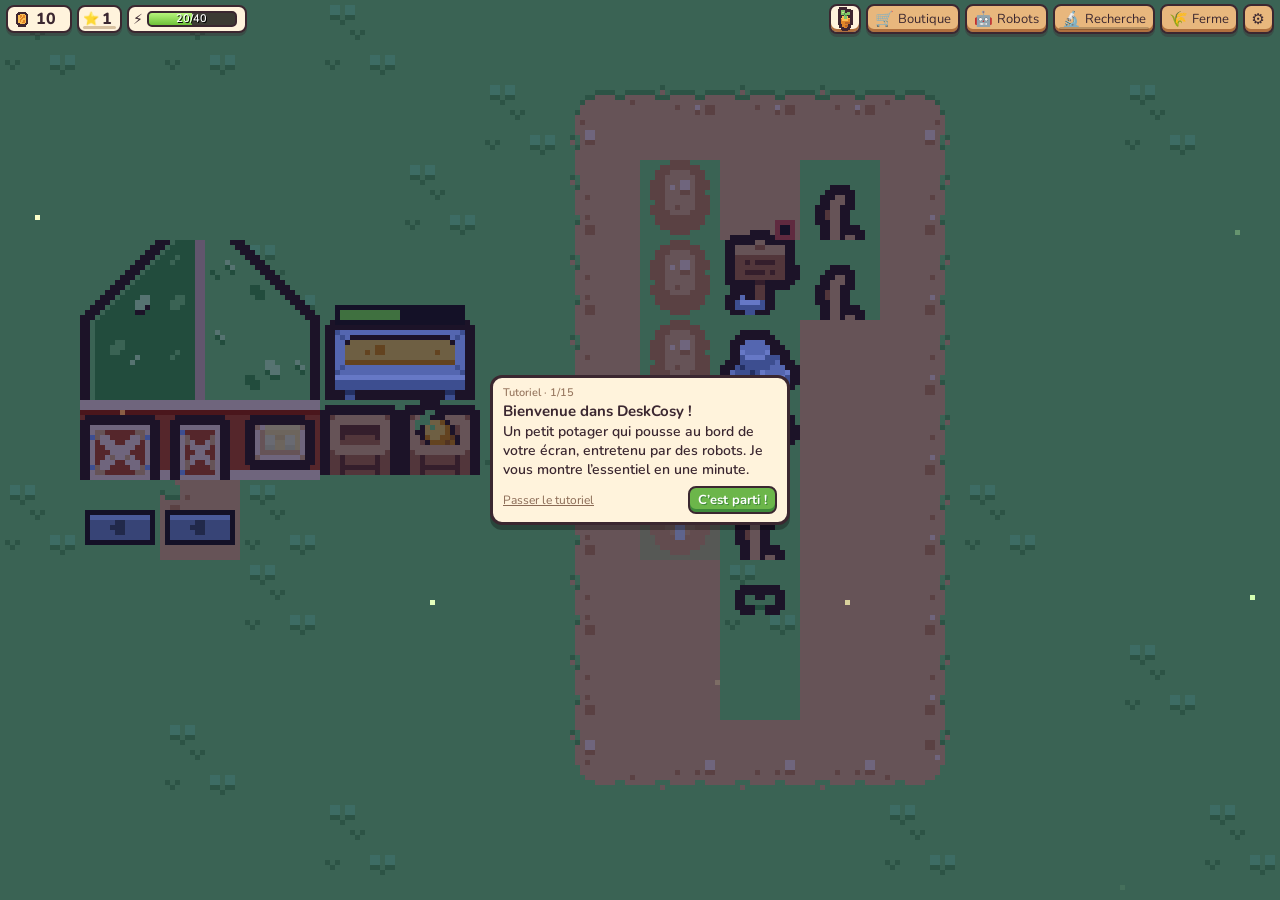
<file: index.html>
<!doctype html>
<html lang="fr">
<head>
<meta charset="utf-8">
<meta name="viewport" content="width=device-width, initial-scale=1, maximum-scale=1, user-scalable=no, viewport-fit=cover">
<meta name="theme-color" content="#5a9e4b">
<meta name="mobile-web-app-capable" content="yes">
<meta name="apple-mobile-web-app-capable" content="yes">
<title>DeskCosy</title>
<link rel="icon" type="image/png" href="assets/img/deskcosy.png">
<link rel="stylesheet" href="css/style.css">
</head>
<body>
<div id="app">
  <canvas id="world"></canvas>

  <!-- Barre du haut -->
  <header id="hud">
    <div class="hud-left">
      <div class="drag" id="dragHandle" title="Glisser pour déplacer la fenêtre">⠿</div>
      <div class="res" id="resCoins" title="Pièces"><span class="ic-coin"></span><b id="coins">0</b><small id="cps"></small></div>
      <div class="res lvl" id="resLevel" title="Palier"><span>⭐</span><b id="lvlNum">1</b><div class="xp"><div id="lvlFill"></div></div></div>
      <div class="res sess" id="resSess" title="Durée de cette session de recharge">🔌<b id="sessTime">0 min</b></div>
      <div class="res energy" id="resEnergy" title="Énergie des robots (compost)">
        <span class="bolt">⚡</span>
        <div class="bar"><div class="fill" id="energyFill"></div><span id="energyTxt">0/0</span></div>
      </div>
    </div>
    <div class="hud-right">
      <button class="hbtn" id="btnRegion" title="Changer de région"><span id="regionIc">🍂</span><span class="lbl" id="regionLbl">Vallée</span></button>
      <button class="hbtn seed" id="btnSeed" title="Graine à planter"><span id="seedIcon"></span></button>
      <button class="hbtn" id="btnShop" title="Boutique">🛒<span class="lbl">Boutique</span></button>
      <button class="hbtn" id="btnBots" title="Robots">🤖<span class="lbl">Robots</span></button>
      <button class="hbtn" id="btnLab" title="Recherche">🔬<span class="lbl">Recherche</span><i class="prog"><i id="labFill"></i></i></button>
      <button class="hbtn" id="btnFarm" title="Ferme">🌾<span class="lbl">Ferme</span><i class="dot" id="questDot"></i></button>
      <button class="hbtn" id="btnOpts" title="Options">⚙</button>
      <button class="hbtn desk-only" id="btnMin" title="Réduire">—</button>
      <button class="hbtn desk-only" id="btnQuit" title="Quitter">✕</button>
    </div>
  </header>

  <div id="toasts"></div>

  <!-- Panneau modal -->
  <div id="modal" class="hidden">
    <div class="sheet">
      <div class="sheet-head">
        <div class="tabs" id="tabs"></div>
        <button class="close" id="modalClose">✕</button>
      </div>
      <div class="sheet-body" id="modalBody"></div>
    </div>
  </div>

  <!-- Sélecteur de graine -->
  <div id="seedPicker" class="hidden"></div>

  <div id="resizeGrip" title="Glisser pour redimensionner"></div>

  <div id="tuto" class="hidden"></div>

  <div id="boot">
    <div class="boot-title">DeskCosy</div>
    <div class="boot-sub">Le petit potager des robots</div>
    <div class="boot-load" id="bootMsg">Chargement…</div>
  </div>
</div>

<script src="js/data.js"></script>
<script src="js/assets.js"></script>
<script src="js/audio.js"></script>
<script src="js/game.js"></script>
<script src="js/recharge.js"></script>
<script src="js/render.js"></script>
<script src="js/ui.js"></script>
<script src="js/tuto.js"></script>
<script src="js/main.js"></script>
</body>
</html>
</file>
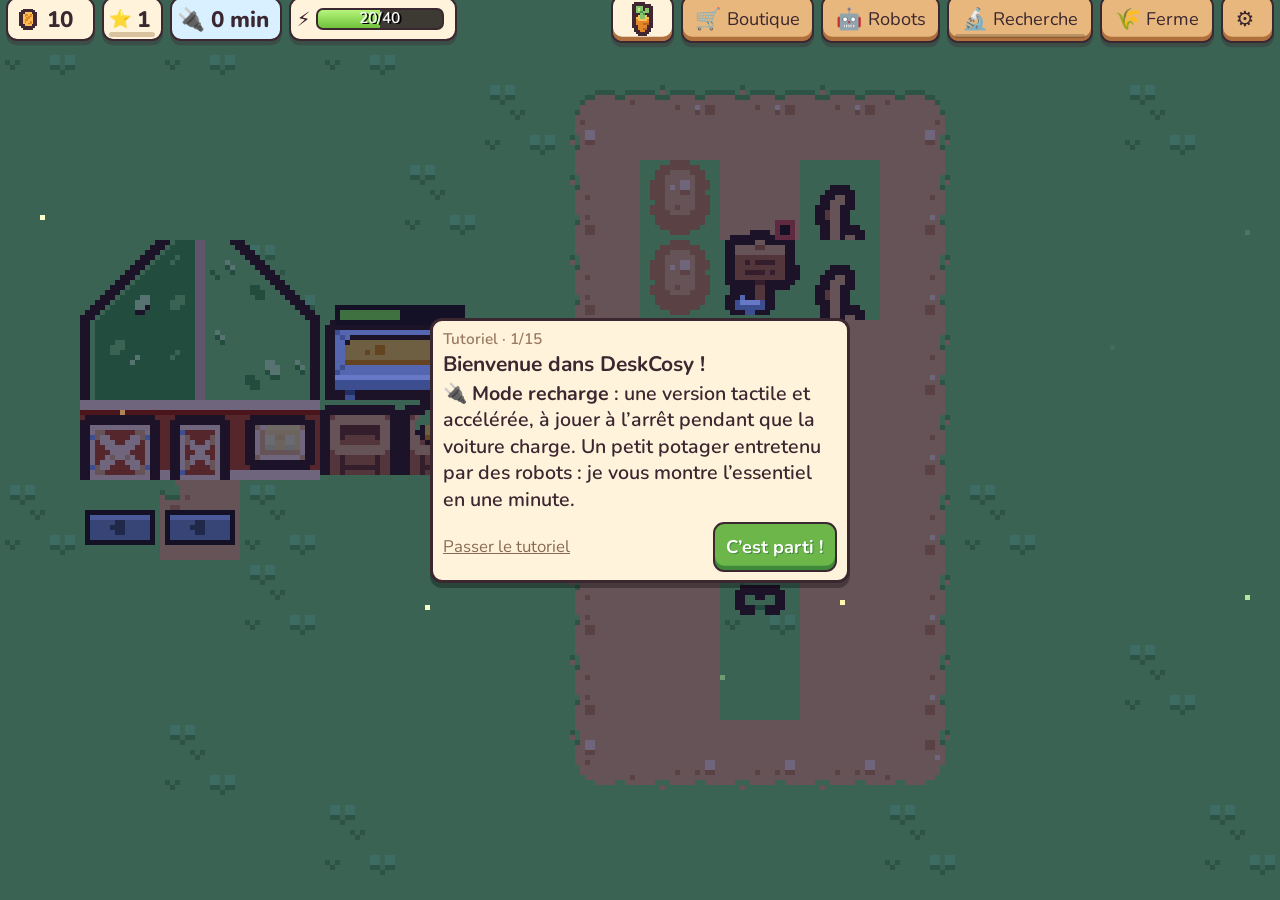
<file: recharge/index.html>
<!doctype html>
<html lang="fr"><head><meta charset="utf-8">
<meta name="viewport" content="width=device-width, initial-scale=1">
<title>DeskCosy — mode recharge</title>
<link rel="icon" type="image/png" href="../assets/img/deskcosy.png">
<meta http-equiv="refresh" content="0; url=../?recharge=1">
<script>location.replace('../?recharge=1');</script>
</head><body style="background:#4d8f3f;color:#fff;font-family:sans-serif">
<a href="../?recharge=1" style="color:#fff">DeskCosy — mode recharge</a>
</body></html>
</file>
<file: css/style.css>
@font-face {
  font-family: "Nunito";
  src: url("../assets/fonts/Nunito.ttf") format("truetype");
  font-weight: 200 1000;
  font-display: swap;
}

:root {
  --ink: #3b2730;
  --wood: #e8b77d;
  --wood-l: #f6dcae;
  --wood-d: #b0703e;
  --wood-dd: #7a4a2c;
  --paper: #fff3dc;
  --green: #6cb64a;
  --green-d: #3f8a3a;
  --blue: #4fa4e0;
  --red: #d9534f;
  --gold: #ffcc4d;
  --energy: #8fe04f;
  --shadow: 0 3px 0 rgba(59, 39, 48, .35);
  --hud-h: 38px;
}

* { box-sizing: border-box; -webkit-tap-highlight-color: transparent; }

html, body {
  margin: 0; padding: 0; width: 100%; height: 100%;
  overflow: hidden; background: #4d8f3f;
  font-family: "Nunito", "Segoe UI", system-ui, sans-serif;
  font-weight: 600;
  color: var(--ink);
  user-select: none; -webkit-user-select: none;
  touch-action: manipulation;
  font-variant-ligatures: none; font-feature-settings: "liga" 0, "clig" 0;
}

#app { position: fixed; inset: 0; }

#world {
  position: absolute; inset: 0; width: 100%; height: 100%;
  image-rendering: pixelated; image-rendering: crisp-edges;
  display: block; cursor: pointer;
}

button { font-family: inherit; font-variant-ligatures: none; color: inherit; cursor: pointer; }

/* ---------- HUD ---------- */
#hud {
  position: absolute; left: 0; right: 0; top: 0;
  height: var(--hud-h);
  padding: 4px 6px; padding-top: max(4px, env(safe-area-inset-top));
  display: flex; align-items: center; justify-content: space-between; gap: 6px;
  pointer-events: none; z-index: 5;
}
#hud > * { pointer-events: auto; }
.hud-left, .hud-right { display: flex; align-items: center; gap: 5px; min-width: 0; }
.hud-right { flex-shrink: 0; }

.drag {
  display: none; width: 22px; height: 28px; border-radius: 6px;
  background: var(--wood); border: 2px solid var(--ink); box-shadow: var(--shadow);
  font-size: 16px; line-height: 22px; text-align: center; cursor: move;
}
body.desktop .drag { display: block; }
.hbtn.desk-only { display: none; }
#btnRegion { display: none; }
body.regions #btnRegion { display: flex; background: #f2c98e; }
body.regions.in-vallee #btnRegion { background: #c6eba5; }
body.in-vallee .res, body.in-vallee .hbtn { box-shadow: inset 0 -3px 0 #c9702a, var(--shadow); }
.req-ok { color: var(--green-d); } .req-no { color: #b0503a; }
.drag { touch-action: none; }
.drag:active { cursor: grabbing; background: var(--wood-l); }
#resizeGrip {
  display: none; position: absolute; right: 0; bottom: 0; width: 22px; height: 22px; z-index: 40;
  cursor: nwse-resize; touch-action: none;
  background: linear-gradient(135deg, transparent 0 45%, var(--ink) 45% 52%, transparent 52% 62%, var(--ink) 62% 69%, transparent 69% 79%, var(--ink) 79% 86%, transparent 86%);
  opacity: .7;
}
body.desktop.free #resizeGrip { display: block; }
body.desktop .hbtn.desk-only { display: flex; }

.res {
  display: flex; align-items: center; gap: 4px; height: 28px; padding: 0 8px 0 4px;
  background: var(--paper); border: 2px solid var(--ink); border-radius: 8px; box-shadow: var(--shadow);
  font-size: 16px; white-space: nowrap;
}
.res b { font-weight: 800; }
.res small { font-size: 11px; color: #8a6a55; margin-left: 2px; }
.ic-coin {
  width: 20px; height: 20px; flex-shrink: 0;
  background: url("../assets/img/town.png") no-repeat;
  background-size: 240px 220px; background-position: -180px -140px;
  image-rendering: pixelated;
}
.ic-coin.sm { display: inline-block; vertical-align: -2px; width: 14px; height: 14px; background-size: 168px 154px; background-position: -126px -98px; }
.energy { min-width: 120px; }
.energy .bolt { font-size: 14px; }
.bar {
  position: relative; flex: 1; height: 16px; min-width: 70px;
  background: #3c3a33; border: 2px solid var(--ink); border-radius: 5px; overflow: hidden;
}
.bar .fill { position: absolute; inset: 0 auto 0 0; width: 0; background: linear-gradient(#b6f57c, #6fc23a); transition: width .3s; }
.bar.low .fill { background: linear-gradient(#ffb070, #e0602e); }
.bar span { position: relative; display: block; text-align: center; font-size: 11px; line-height: 12px; color: #fff; text-shadow: 1px 1px 0 #000; }

.hbtn {
  position: relative; height: 30px; min-width: 30px; padding: 0 7px;
  display: flex; align-items: center; gap: 4px;
  background: var(--wood); border: 2px solid var(--ink); border-radius: 8px;
  box-shadow: inset 0 -3px 0 var(--wood-d), var(--shadow);
  font-size: 15px;
}
.hbtn:active { transform: translateY(2px); box-shadow: inset 0 -1px 0 var(--wood-d); }
.hbtn .lbl { font-size: 13px; }
.hbtn.seed { padding: 0 2px; background: var(--paper); }
.hbtn .dot { position: absolute; right: -4px; top: -4px; width: 11px; height: 11px; border-radius: 50%; background: var(--red); border: 2px solid var(--ink); display: none; }
.hbtn .dot.on { display: block; animation: pulse 1s infinite; }
@keyframes pulse { 50% { transform: scale(1.25); } }

/* ---------- Mode recharge (tactile, écran de voiture) ---------- */
.sess { display: none; }
html.recharge .sess { display: flex; background: #d8f0ff; }
html.recharge .hbtn { height: 34px; min-width: 38px; padding: 0 9px; }
html.recharge .res { height: 32px; }
html.recharge .close { width: 38px; height: 38px; font-size: 18px; }
html.recharge .buy { min-height: 36px; }
html.recharge .seg button { padding: 8px 12px; }
html.recharge .tab { padding-top: 7px; padding-bottom: 7px; }
html.recharge #world { cursor: default; }
.mode-card { background: #d8f0ff !important; }

/* Compact HUD */
body.compact .hbtn .lbl { display: none; }
body.compact .res small { display: none; }
body.tiny .energy { min-width: 80px; }
body.tiny .bar { min-width: 44px; }

/* ---------- Icônes sprite ---------- */
.ic { display: inline-block; image-rendering: pixelated; background-repeat: no-repeat; flex-shrink: 0; vertical-align: middle; }
.bot-ic { image-rendering: pixelated; vertical-align: middle; }

/* ---------- Toasts ---------- */
#toasts {
  position: absolute; left: 50%; bottom: 10px; transform: translateX(-50%);
  display: flex; flex-direction: column-reverse; align-items: center; gap: 4px;
  pointer-events: none; z-index: 20; width: max-content; max-width: 92vw;
}
.toast {
  background: var(--paper); border: 2px solid var(--ink); border-radius: 8px; box-shadow: var(--shadow);
  padding: 4px 10px; font-size: 14px; animation: toastIn .25s ease-out, toastOut .4s ease-in forwards; animation-delay: 0s, 3s;
  display: flex; align-items: center; gap: 6px;
}
.toast.gold { background: #fff0b8; }
.toast.warn { background: #ffd9c4; }
@keyframes toastIn { from { transform: translateY(10px); opacity: 0; } }
@keyframes toastOut { to { transform: translateY(-6px); opacity: 0; } }

/* ---------- Modal ---------- */
#modal {
  position: absolute; inset: 0; z-index: 30;
  background: rgba(30, 20, 25, .45);
  display: flex; align-items: center; justify-content: center;
  padding: 6px;
}
#modal.hidden, #seedPicker.hidden { display: none; }
.sheet {
  width: min(560px, 100%); max-height: 100%; height: auto;
  display: flex; flex-direction: column;
  background: var(--wood-l); border: 3px solid var(--ink); border-radius: 12px;
  box-shadow: 0 6px 0 rgba(0,0,0,.3);
  animation: pop .18s ease-out;
}
@keyframes pop { from { transform: scale(.94); opacity: .5; } }
.sheet-head { display: flex; align-items: center; gap: 6px; padding: 6px; border-bottom: 3px solid var(--ink); background: var(--wood); border-radius: 9px 9px 0 0; }
.tabs { display: flex; gap: 4px; flex: 1; overflow-x: auto; scrollbar-width: none; }
.tabs::-webkit-scrollbar { display: none; }
.tab {
  white-space: nowrap; padding: 4px 10px; font-size: 14px; border-radius: 7px;
  background: var(--wood-d); color: var(--paper); border: 2px solid var(--ink);
}
.tab.on { background: var(--paper); color: var(--ink); }
.close { width: 30px; height: 30px; border-radius: 8px; border: 2px solid var(--ink); background: var(--red); color: #fff; font-size: 15px; flex-shrink: 0; }
.sheet-body { overflow-y: auto; padding: 8px; display: flex; flex-direction: column; gap: 6px; overscroll-behavior: contain; }
.sheet-body::-webkit-scrollbar { width: 10px; }
.sheet-body::-webkit-scrollbar-thumb { background: var(--wood-d); border-radius: 5px; border: 2px solid var(--wood-l); }

.section-title { font-size: 15px; font-weight: 700; margin: 4px 2px 0; color: var(--wood-dd); }
.hint { font-size: 12.5px; color: #7a5a48; margin: 0 2px; line-height: 1.35; }

.card {
  display: flex; align-items: center; gap: 8px; padding: 6px;
  background: var(--paper); border: 2px solid var(--ink); border-radius: 9px;
}
.card.locked { opacity: .55; }
.card.done { background: #e1f5cf; }
.card .info { flex: 1; min-width: 0; }
.card .name { font-size: 15px; font-weight: 700; display: flex; align-items: center; gap: 6px; flex-wrap: wrap; }
.card .desc { font-size: 12.5px; color: #6d5244; line-height: 1.3; }
.card .lvl { font-size: 11px; background: var(--wood-dd); color: var(--paper); padding: 1px 5px; border-radius: 5px; }
.pips { display: inline-flex; gap: 2px; }
.pips i { width: 6px; height: 6px; background: #d9c2a0; border: 1px solid var(--ink); }
.pips i.on { background: var(--green); }

.buy {
  flex-shrink: 0; min-width: 84px; height: 34px; padding: 0 8px;
  display: flex; align-items: center; justify-content: center; gap: 4px;
  font-size: 14px; font-weight: 700;
  background: var(--green); color: #fff; text-shadow: 1px 1px 0 var(--green-d);
  border: 2px solid var(--ink); border-radius: 8px; box-shadow: inset 0 -3px 0 var(--green-d);
}
.buy .ic-coin { width: 16px; height: 16px; background-size: 192px 176px; background-position: -144px -112px; }
.buy:disabled { background: #b9a58c; box-shadow: inset 0 -3px 0 #8e7a62; text-shadow: none; color: #f3e6d2; cursor: default; }
.buy:not(:disabled):active { transform: translateY(2px); }
.buy.alt { background: var(--blue); box-shadow: inset 0 -3px 0 #2f6f9e; text-shadow: 1px 1px 0 #2f6f9e; }
.buy.warn { background: var(--red); box-shadow: inset 0 -3px 0 #9c2f2c; text-shadow: none; }
.buy.small { min-width: 0; height: 28px; font-size: 13px; }

.row { display: flex; align-items: center; gap: 8px; flex-wrap: wrap; }
.grid2 { display: grid; grid-template-columns: repeat(auto-fill, minmax(150px, 1fr)); gap: 6px; }
.stat { background: var(--paper); border: 2px solid var(--ink); border-radius: 8px; padding: 5px 8px; font-size: 13px; }
.stat b { display: block; font-size: 16px; }

input[type=range] { width: 100%; accent-color: var(--green-d); }
.slider-row { display: flex; align-items: center; gap: 8px; font-size: 13px; }
.slider-row input { flex: 1; }
.seg { display: inline-flex; border: 2px solid var(--ink); border-radius: 8px; overflow: hidden; }
.seg button { border: 0; padding: 5px 9px; font-size: 13px; background: var(--wood); border-right: 2px solid var(--ink); }
.seg button:last-child { border-right: 0; }
.seg button.on { background: var(--green); color: #fff; }

.bot-state { font-size: 11px; padding: 1px 6px; border-radius: 5px; background: #d5e9f7; }
.bot-state.sleep { background: #f4d4d4; }
.bot-state.work { background: #d8f2c4; }
.rename { background: none; border: 0; padding: 0; font-size: 12px; opacity: .6; }

/* ---------- Sélecteur de graine ---------- */
#seedPicker {
  position: absolute; z-index: 25; top: calc(var(--hud-h) + 4px); right: 6px;
  background: var(--paper); border: 3px solid var(--ink); border-radius: 10px; box-shadow: var(--shadow);
  padding: 6px; display: flex; flex-wrap: wrap; gap: 4px; max-width: min(330px, calc(100vw - 12px));
  max-height: calc(100% - var(--hud-h) - 10px); overflow-y: auto;
}
#seedPicker .sp-title { width: 100%; font-size: 12px; color: #7a5a48; }
.seedopt {
  display: flex; flex-direction: column; align-items: center; width: 70px; padding: 4px 2px; gap: 1px;
  background: var(--wood-l); border: 2px solid var(--ink); border-radius: 8px; font-size: 12px;
}
.seedopt.on { background: #c6eba5; }
.seedopt:disabled { opacity: .4; }
.seedopt small { font-size: 10px; color: #7a5a48; }

/* ---------- Boot ---------- */
#boot {
  position: absolute; inset: 0; z-index: 50; background: #5a9e4b;
  display: flex; flex-direction: column; align-items: center; justify-content: center; gap: 4px;
  color: #fff; text-shadow: 2px 2px 0 var(--ink); transition: opacity .5s;
}
#boot.gone { opacity: 0; pointer-events: none; }
.boot-title { font-size: clamp(28px, 8vmin, 64px); font-weight: 700; }
.boot-sub { font-size: clamp(13px, 3vmin, 20px); }
.boot-load { font-size: 13px; opacity: .8; margin-top: 8px; }

/* Petites hauteurs (bande de bureau) */
@media (max-height: 300px) {
  .sheet { max-height: calc(100% - 4px); }
  .sheet-head { padding: 3px 5px; }
  .card { padding: 4px 6px; }
}

/* ---------- Taille du texte (option) ---------- */
:root { --ui: 1; }
.hud-left, .hud-right, .sheet, #seedPicker > *, .toast, #tuto .bubble-in { zoom: var(--ui); }

/* ---------- HUD sur deux lignes (bande verticale / fenêtre étroite) ---------- */
body.stack #hud { flex-wrap: wrap; height: auto; row-gap: 4px; align-content: flex-start; }
body.stack .hud-left, body.stack .hud-right { flex: 1 1 100%; }
body.stack .hud-left .energy { flex: 1; }
body.stack .hud-right { justify-content: space-between; flex-wrap: wrap; row-gap: 4px; }

/* Les cartes passent à la ligne au lieu de se chevaucher */
.card { flex-wrap: wrap; }
.card .info { flex: 1 1 150px; }
.seg { flex-wrap: wrap; background: var(--wood); }
.card > .seg, .card > input[type=range] { margin-left: auto; }
.zoomctl { display: inline-flex; align-items: center; gap: 6px; margin-left: auto; font-size: 13px; }
.zoomctl b { min-width: 46px; text-align: center; }

/* ---------- Tutoriel ---------- */
#tuto { position: absolute; inset: 0; z-index: 45; pointer-events: none; }
#tuto.hidden { display: none; }
#tuto .ring {
  position: absolute; border: 3px solid #fff; border-radius: 10px;
  box-shadow: 0 0 0 3px var(--ink), 0 0 14px 4px rgba(255, 240, 160, .7);
  animation: ring 1.1s ease-in-out infinite; transition: all .25s;
}
#tuto .ring.none { display: none; }
@keyframes ring { 50% { transform: scale(1.08); } }
#tuto .bubble {
  position: absolute; width: min(300px, calc(100vw - 16px)); pointer-events: auto;
  background: var(--paper); border: 3px solid var(--ink); border-radius: 12px; box-shadow: 0 5px 0 rgba(0,0,0,.3);
  padding: 8px 10px; font-size: 14px; line-height: 1.35; transition: left .25s, top .25s;
}
#tuto .bubble .t-step { font-size: 11px; color: #9a7a62; }
#tuto .bubble .t-title { font-weight: 700; font-size: 15px; margin-bottom: 2px; }
#tuto .bubble .t-row { display: flex; justify-content: space-between; align-items: center; margin-top: 6px; gap: 6px; }
#tuto .bubble .skip { background: none; border: 0; font-size: 12px; color: #8a6a55; text-decoration: underline; padding: 0; }
#tuto .bubble .wait { font-size: 12px; color: var(--green-d); }

/* ---------- Palier & recherche (HUD) ---------- */
.res.lvl { position: relative; cursor: pointer; padding-right: 8px; gap: 3px; }
.res.lvl span { font-size: 13px; }
.res.lvl .xp { position: absolute; left: 4px; right: 4px; bottom: 2px; height: 3px; background: #d9c2a0; border-radius: 2px; overflow: hidden; }
.res.lvl .xp div { height: 100%; width: 0; background: var(--gold); transition: width .3s; }
.res.energy { cursor: pointer; }
.hbtn .prog { position: absolute; left: 4px; right: 4px; bottom: 2px; height: 3px; background: rgba(0,0,0,.2); border-radius: 2px; overflow: hidden; font-style: normal; }
.hbtn .prog i { display: block; height: 100%; width: 0; background: #4fa4e0; }
#btnLab.idle { animation: labPulse 1.4s ease-in-out infinite; }
@keyframes labPulse { 50% { background: #f6dcae; box-shadow: inset 0 -3px 0 var(--wood-d), 0 0 0 3px rgba(79,164,224,.6); } }

/* ---------- Arbre de recherche ---------- */
.rtree { display: flex; flex-direction: column; gap: 4px; border-left: 3px dashed var(--wood-d); margin-left: 8px; padding-left: 4px; }
.rnode {
  display: flex; flex-wrap: wrap; align-items: center; gap: 8px; padding: 5px 6px;
  margin-left: calc(var(--t) * 14px); position: relative;
  background: var(--paper); border: 2px solid var(--ink); border-radius: 9px;
}
.rnode::before { content: ''; position: absolute; left: -8px; top: 50%; width: 6px; border-top: 3px dashed var(--wood-d); }
.rnode .info { flex: 1 1 150px; }
.rnode .name { font-size: 14px; font-weight: 700; }
.rnode .desc { font-size: 12px; color: #6d5244; line-height: 1.3; }
.rnode.done { background: #e1f5cf; }
.rnode.cur { background: #d5e9f7; }
.rnode.req, .rnode.lvl { opacity: .55; }
.rdone { position: absolute; right: 8px; top: 4px; font-size: 16px; }
.rnode { padding-right: 26px; }
@media (max-width: 420px) { .rnode { margin-left: calc(var(--t) * 7px); } }
.tier { display: inline-flex; align-items: center; justify-content: center; min-width: 26px; height: 26px; padding: 0 4px; border-radius: 7px; background: var(--wood-dd); color: var(--paper); font-size: 12px; font-weight: 700; flex-shrink: 0; }
</file>
